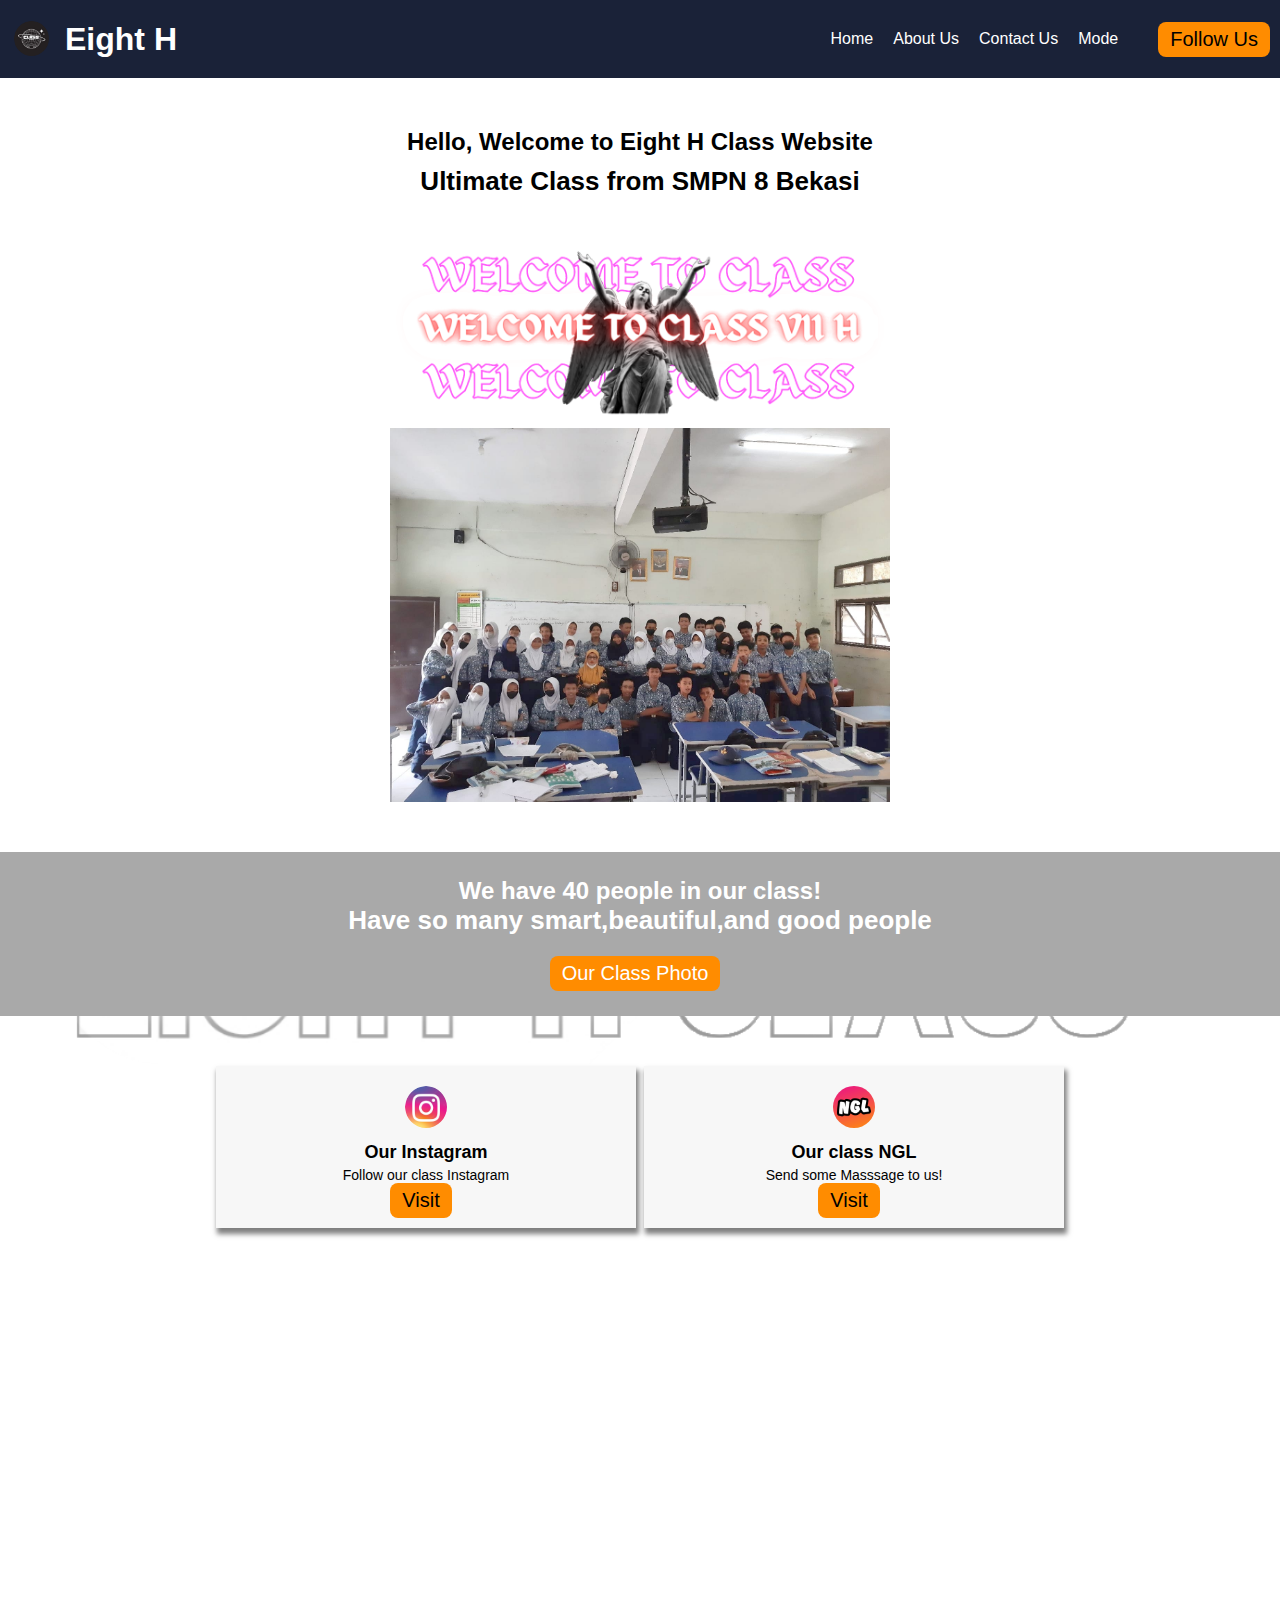
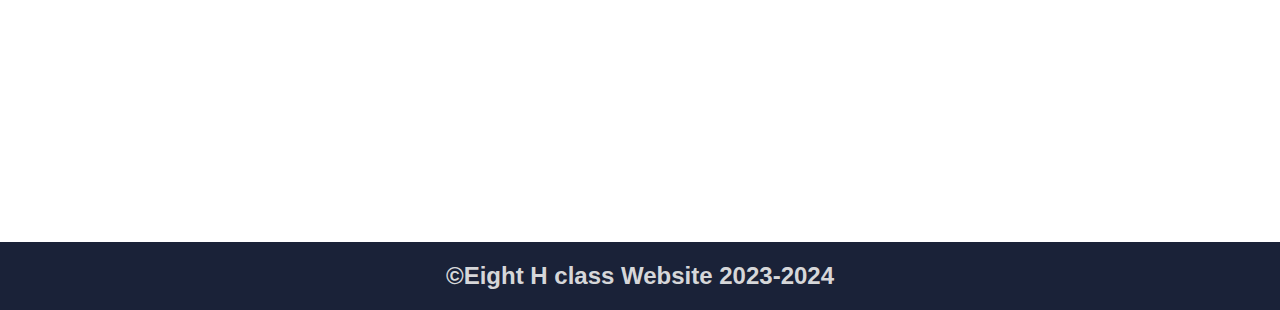
<file: index.html>
<!DOCTYPE html>
<html lang="en">

<head>
    <meta charset="UTF-8">
    <meta name="viewport" content="width=device-width, initial-scale=1.0">
    <link rel="stylesheet" href="style.css">
    <link href="assets/img/logo.png" rel="icon">
    <title>Eight H Class Website</title>
</head>

<body>
    <!-- navbar -->
    <div class="navbar-container">
        <div class="logo">
            <img src="assets/img/logo.png" alt="logo" class="logo-img">
            <h1 class="logo-title">Eight H</h1>
        </div>
        <nav class="nav-bar">
            <ul class="nav-ul">
                <li class="nav-li"><a href="#" class="nav-a" id="home">Home</a></li>
                <li class="nav-li"><a href="#about" class="nav-a">About Us</a></li>
                <li class="nav-li"><a href="#contact" class="nav-a">Contact Us</a></li>
                <li class="nav-li"><a onclick="darkMode()" id="mode" class="nav-a">Mode</a></li>
            </ul>
        </nav>
        <button class="btn-cta" onclick="redirInstagram()">Follow Us</button>
    </div>
    <!-- navbar done -->

    <!-- content -->
    <div class="content-container">
        <div class="intro">
            <p class="title">Hello, Welcome to Eight H Class Website</p>
            <p class="description">Ultimate Class from SMPN 8 Bekasi</p>
            <p id="info"></p>
            <img src="assets/img/b.png" class="intro-img">
            <img src="assets/img/2.jpg" class="intro-img">
        </div>
    </div>
    <div class="parallax" id="parallax">
        <div class="About" id="about">
            <p class="title">We have 40 people in our class!</p>
            <p class="description">Have so many smart,beautiful,and good people</p>
            <div class="margin-t10">
                <button class="btn-cta"><a href="about.html" class="nav-a"
                        onclick="alert('Anda akan diarahkan ke galeri foto kami, apakah anda siap?')">Our Class
                        Photo</a></button>
            </div>
        </div>
        <div class="content-container">
            <div class="card" id="contact">
                <div class="card-item">
                    <img src="assets/img/Ig-logo.png" class="card-img">
                    <p class="card-title">Our Instagram</p>
                    <p class="card-description">Follow our class Instagram</p>
                    <button class="btn-cta" onclick="redirInstagram()">Visit</button>
                </div>
                <div class="card-item">
                    <img src="assets/img/ngl logo.png" class="card-img">
                    <p class="card-title">Our class NGL</p>
                    <p class="card-description">Send some Masssage to us!</p>
                    <button class="btn-cta" onclick="redirNgl()">Visit</button>
                </div>
            </div>
        </div>
    </div>

    <footer>
        <p class="title">&copy;Eight H class Website 2023-2024</p>
    </footer>

    <!-- js -->
    <script>
        function redirInstagram() {
            window.location.href = "https://instagram.com/wiseexplorers_8h?igshid=MzRlODBiNWFlZA=="
        }

        function redirNgl() {
            window.location.href = "https://ngl.link/wiseexplorers_8h"
        }

        //dark mode 
        let body = document.body;
        let mode = document.getElementById("mode");

        function darkMode() {
            // render function
            body.classList.toggle("dark");
        }
    </script>
</body>

</html>
</file>
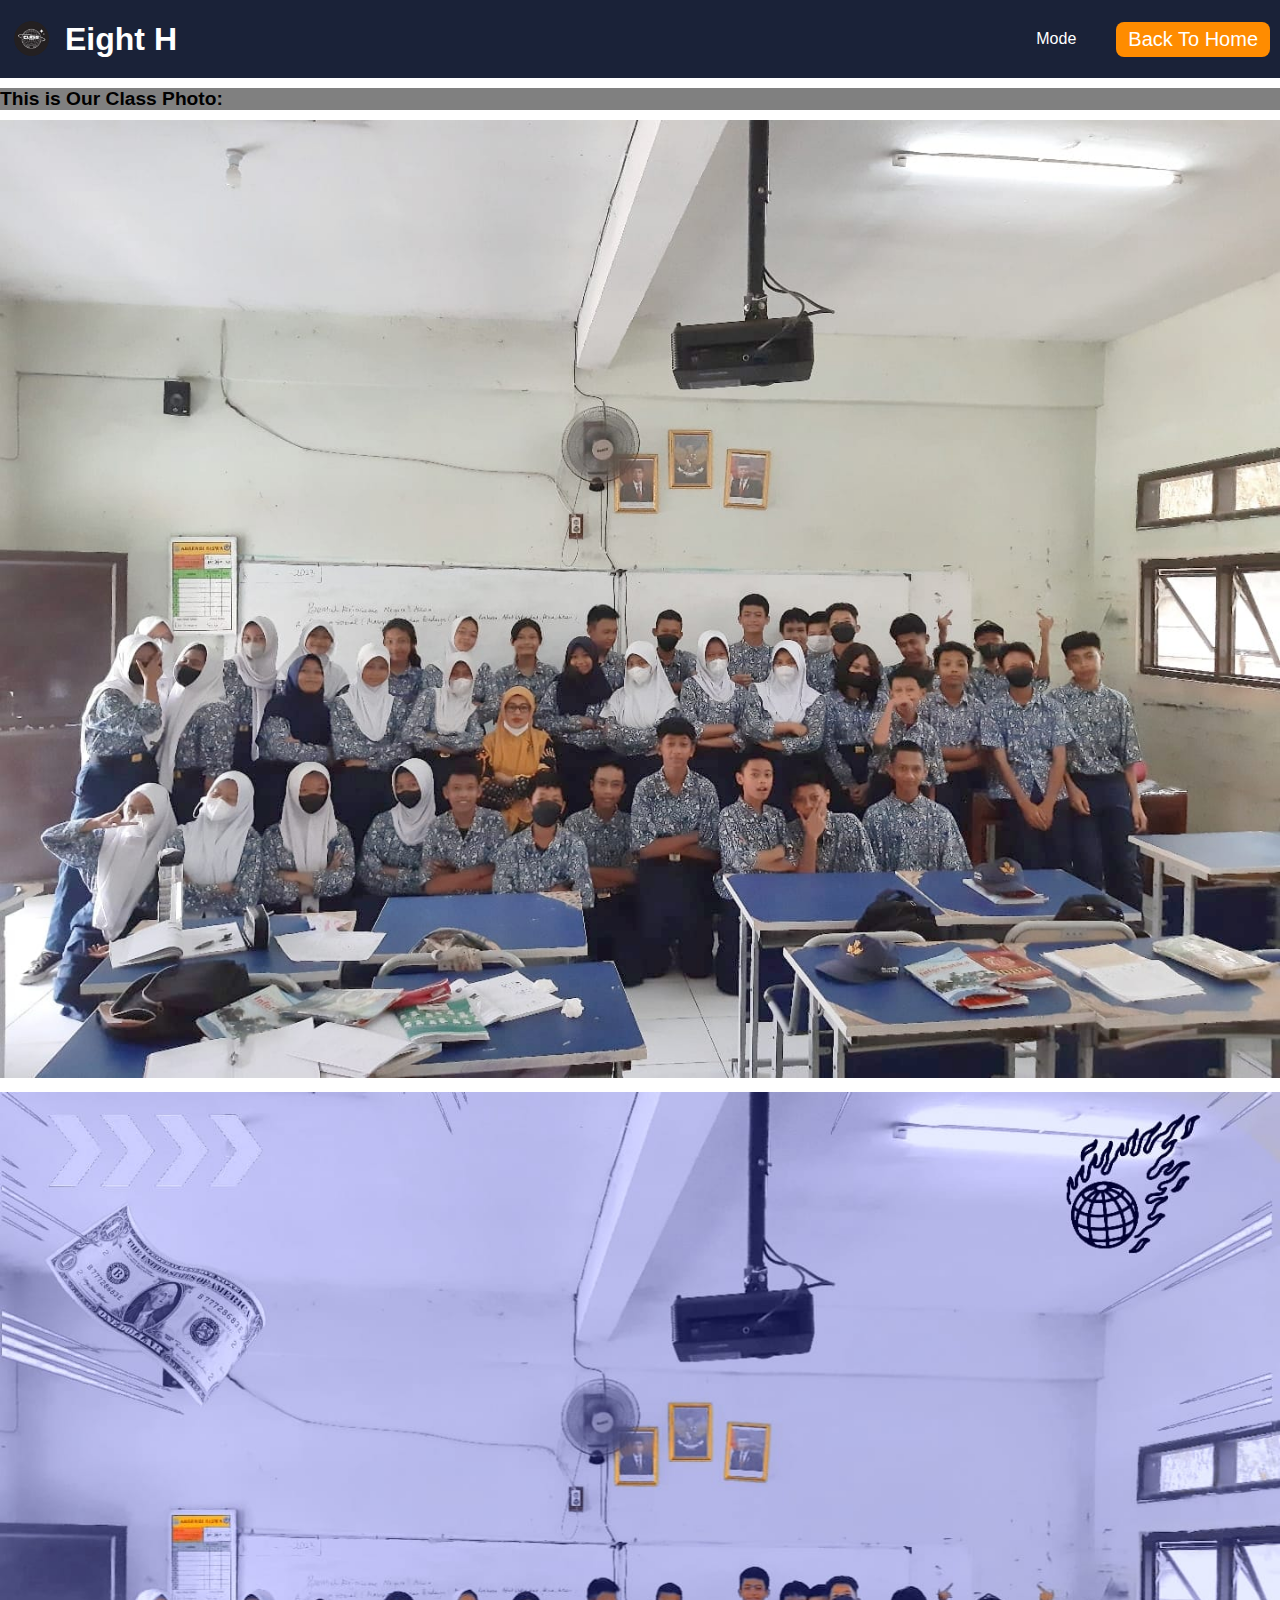
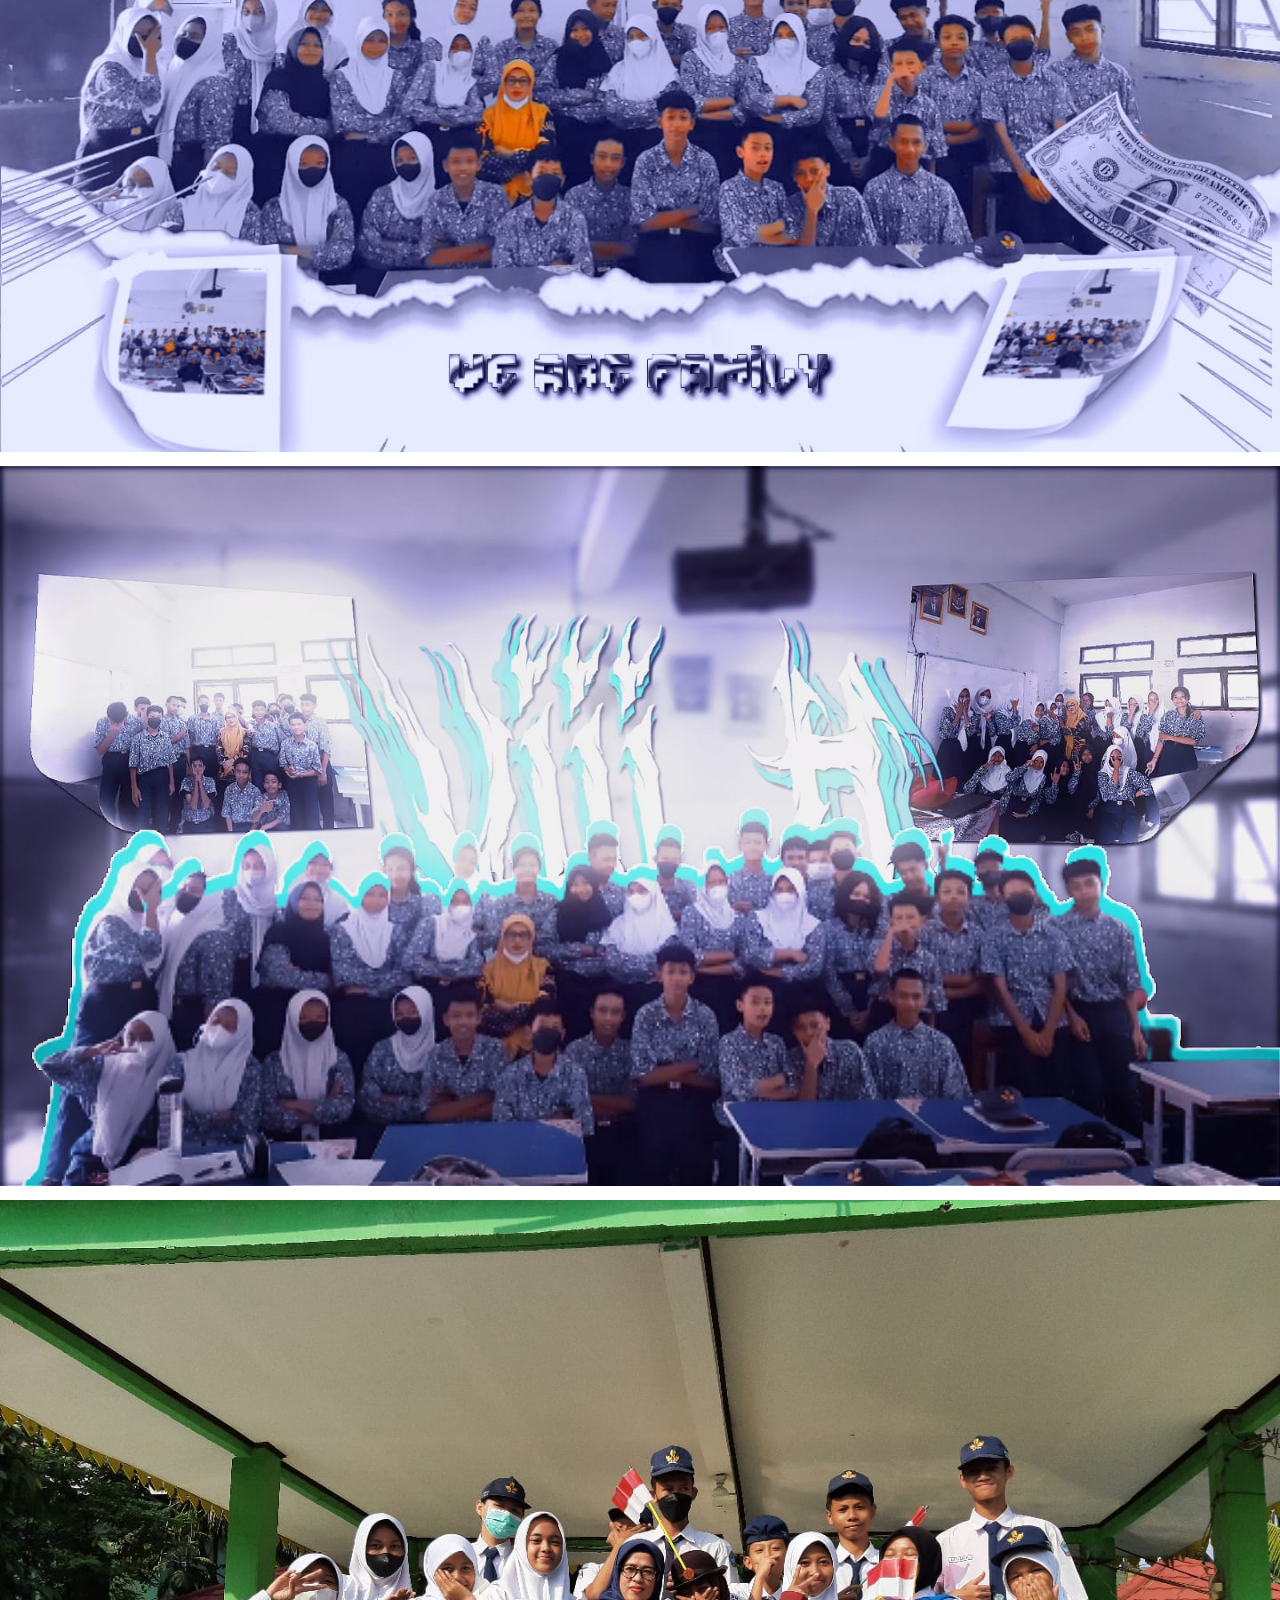
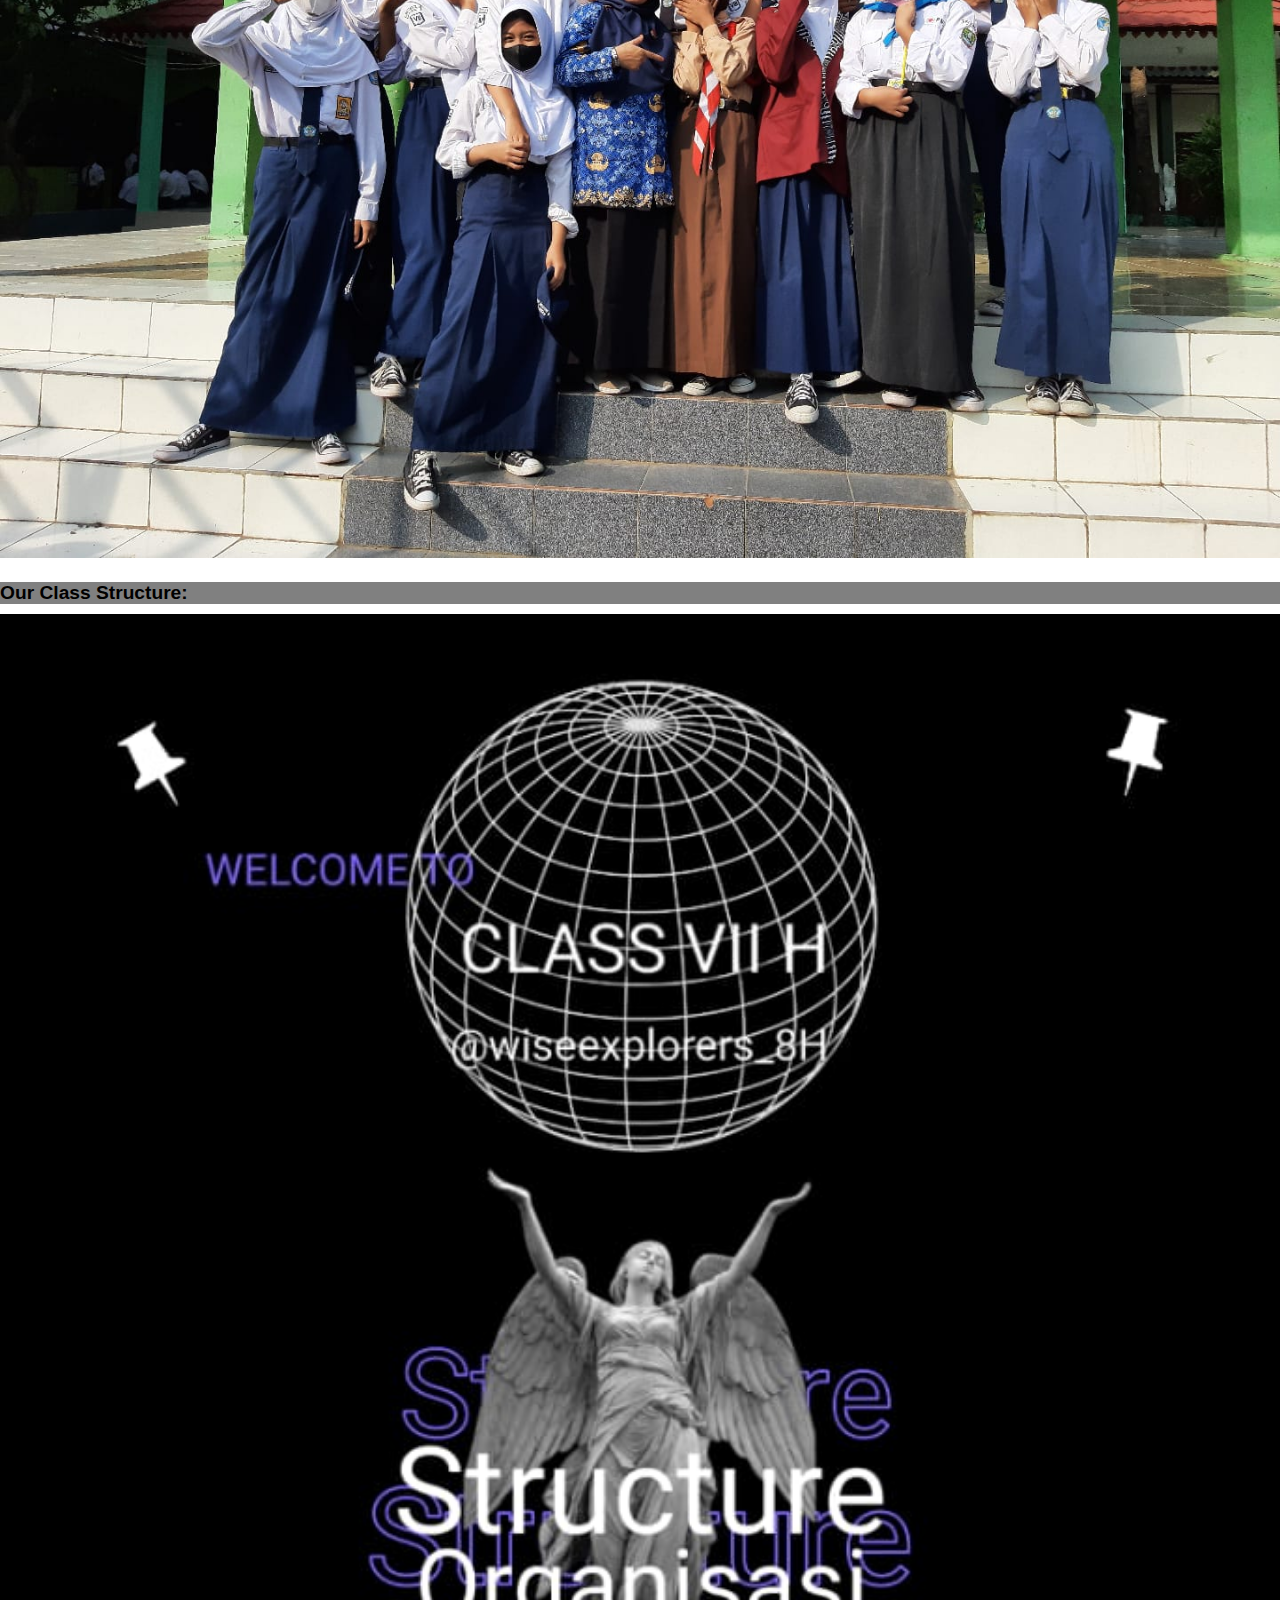
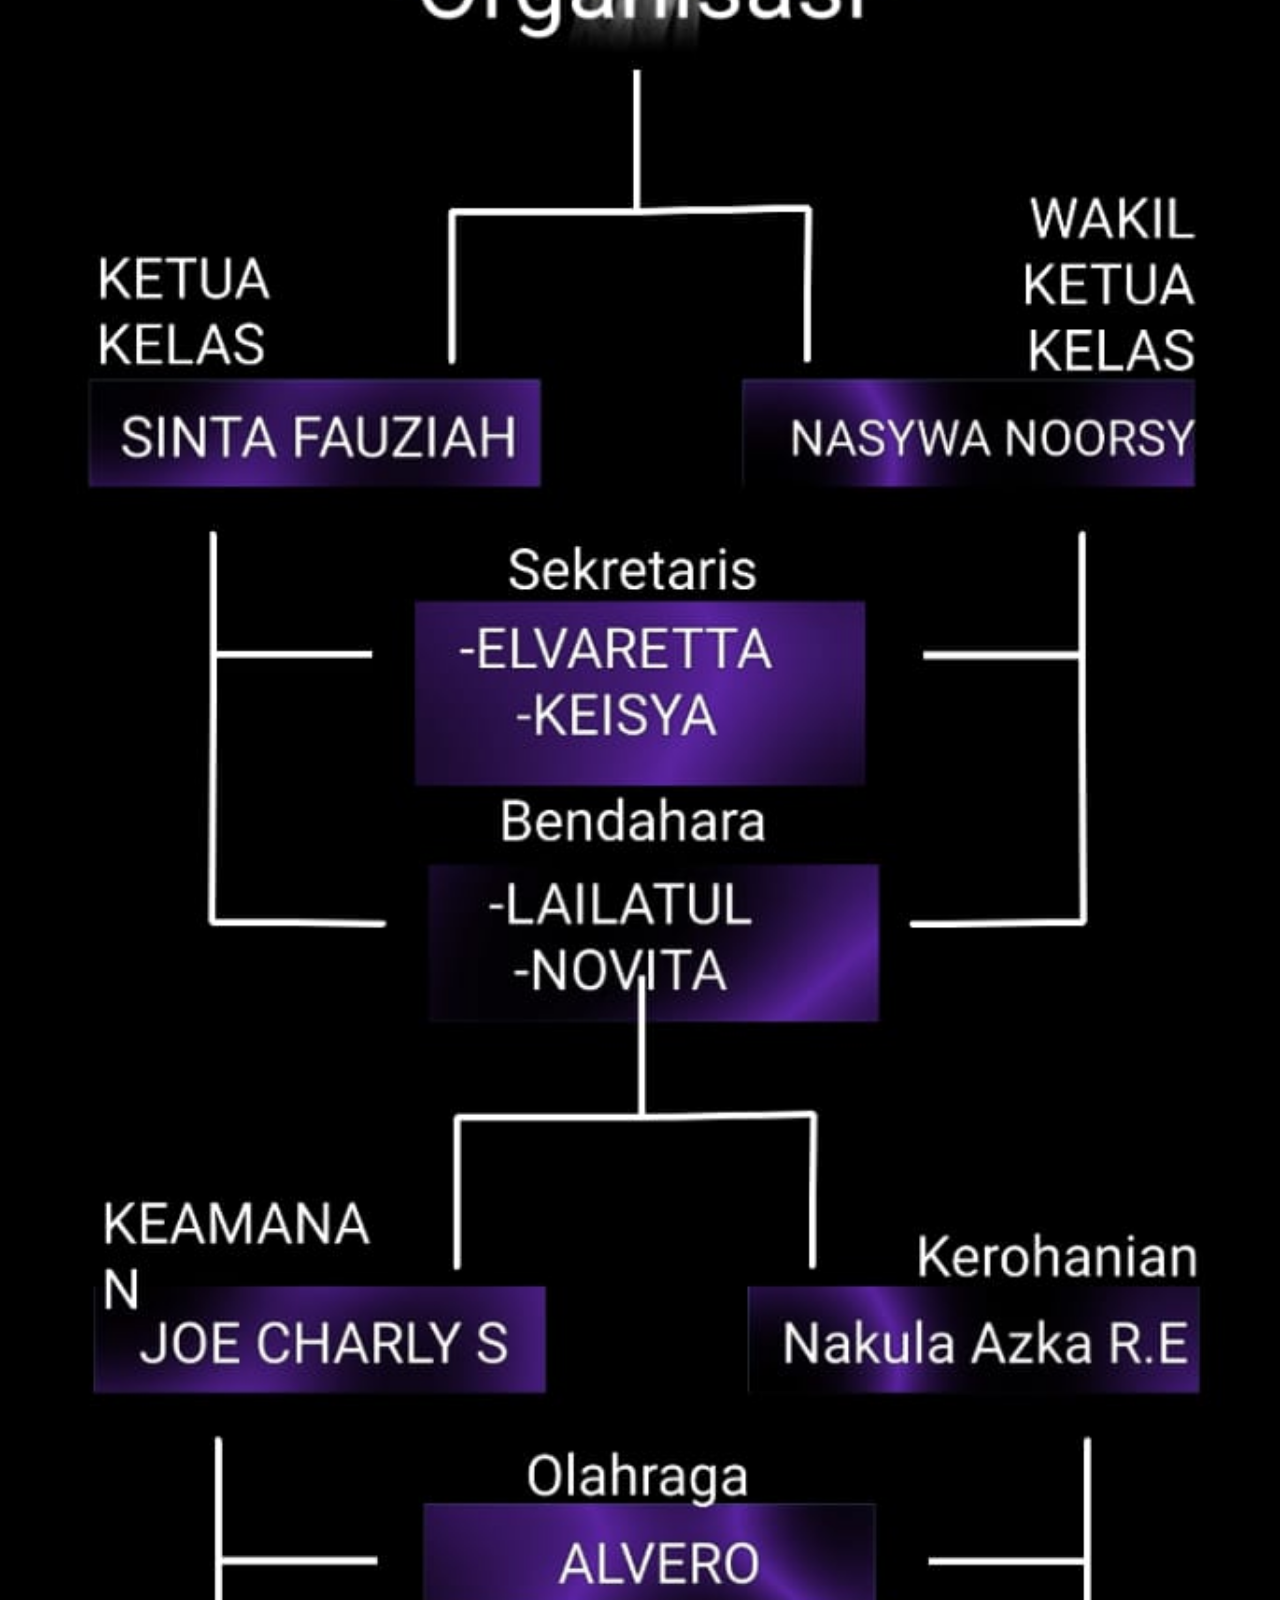
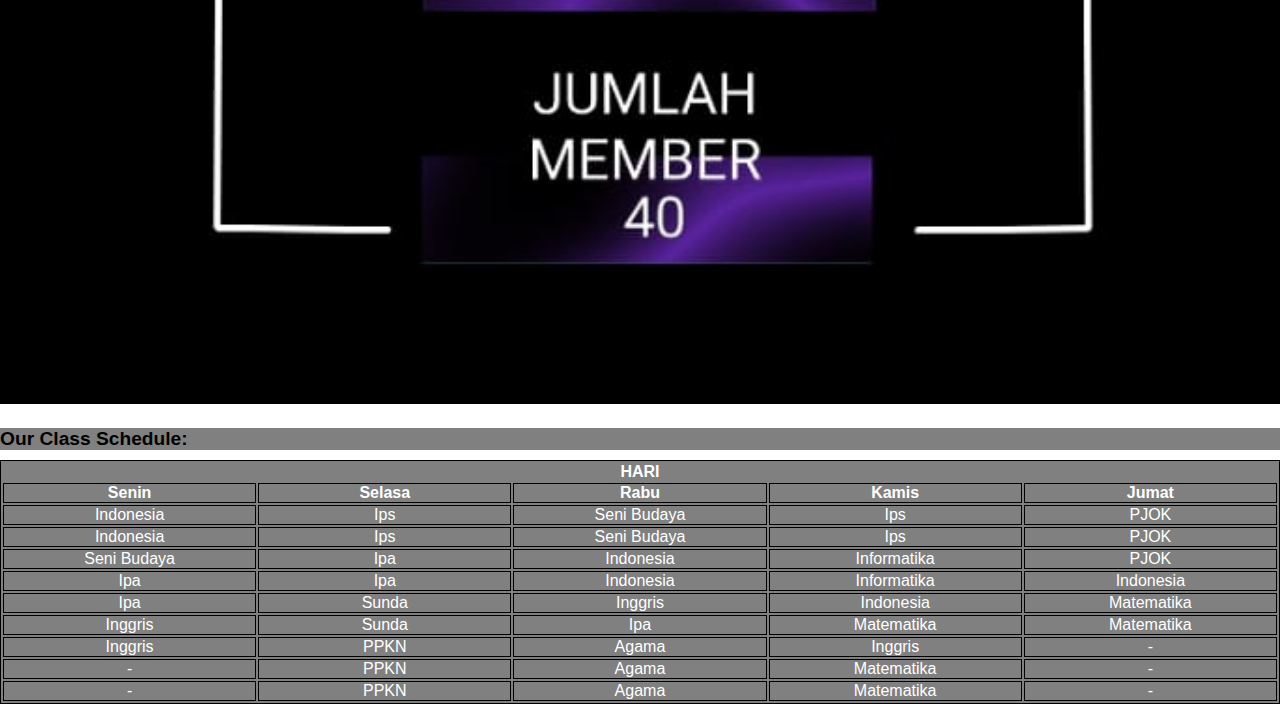
<file: about.html>
<!DOCTYPE html>
<html lang="en">
<head>
    <meta charset="UTF-8">
    <meta name="viewport" content="width=device-width, initial-scale=1.0">
    <link rel="stylesheet" href="style.css">
    <link rel="icon" href="assets/img/logo.png">
    <title>About Us</title>
</head>
<body>
    <!-- navbar -->
        <div class="navbar-container">
        <div class="logo">
            <img src="assets/img/logo.png" alt="logo" class="logo-img">
            <h1 class="logo-title">Eight H</h1>
        </div>
            <nav class="nav-bar">
                <ul class="nav-ul">
                    <li class="nav-li"><a onclick="darkMode()" id="mode" class="nav-a">Mode</a></li>
                </ul>
            </nav>
        <button class="btn-cta"><a href="index.html" class="nav-a">Back To Home</a></button>
        </div>
        <!-- navbar done -->
        
        <!-- content -->
        <div class="parallax">
            <div class="photo-container">
            <p class="ftext">This is Our Class Photo:</p>
            <img src="assets/img/2.jpg" class="cimg"><br>
            <img src="assets/img/3.jpg" class="cimg"><br>
            <img src="assets/img/4.jpg" class="cimg"><br>
            <img src="assets/img/6.jpg" class="cimg"><br>
        
            <p class="ftext">Our Class Structure:</p>
            <img src="assets/img/5.jpg" class="cimg"><br>
            
            <p class="ftext">Our Class Schedule:</p>
            <table class="table">
                <tr>
                    <th class="th"></th>
                    <th class="th"></th>
                    <th class="th">HARI</th>
                    <th class="th"></th>
                    <th class="th"></th>
                </tr>
                <tr>
                    <th class="tablehead">Senin</th>
                    <th class="tablehead">Selasa</th>
                    <th class="tablehead">Rabu</th>
                    <th class="tablehead">Kamis</th>
                    <th class="tablehead">Jumat</th>
                </tr>
                <tr>
                    <td class="ftd">Indonesia</td>
                    <td class="ftd">Ips</td>
                    <td class="ftd">Seni Budaya</td>
                    <td class="ftd">Ips</td>
                    <td class="ftd">PJOK</td>
                </tr>
                <tr>
                    <td class="ftd">Indonesia</td>
                    <td class="ftd">Ips</td>
                    <td class="ftd">Seni Budaya</td>
                    <td class="ftd">Ips</td>
                    <td class="ftd">PJOK</td>
                </tr>
                <tr>
                    <td class="ftd">Seni Budaya</td>
                    <td class="ftd">Ipa</td>
                    <td class="ftd">Indonesia</td>
                    <td class="ftd">Informatika</td>
                    <td class="ftd">PJOK</td>
                </tr>
                <tr>
                    <td class="ftd">Ipa</td>
                    <td class="ftd">Ipa</td>
                    <td class="ftd">Indonesia</td>
                    <td class="ftd">Informatika</td>
                    <td class="ftd">Indonesia</td>
                </tr>
                <tr>
                    <td class="ftd">Ipa</td>
                    <td class="ftd">Sunda</td>
                    <td class="ftd">Inggris</td>
                    <td class="ftd">Indonesia</td>
                    <td class="ftd">Matematika</td>
                </tr>
                <tr>
                    <td class="ftd">Inggris</td>
                    <td class="ftd">Sunda</td>
                    <td class="ftd">Ipa</td>
                    <td class="ftd">Matematika</td>
                    <td class="ftd">Matematika</td>
                </tr>
                <tr>
                    <td class="ftd">Inggris</td>
                    <td class="ftd">PPKN</td>
                    <td class="ftd">Agama</td>
                    <td class="ftd">Inggris</td>
                    <td class="ftd">-</td>
                </tr>
                <tr>
                    <td class="ftd">-</td>
                    <td class="ftd">PPKN</td>
                    <td class="ftd">Agama</td>
                    <td class="ftd">Matematika</td>
                    <td class="ftd">-</td>
                </tr>
                <tr>
                    <td class="ftd">-</td>
                    <td class="ftd">PPKN</td>
                    <td class="ftd">Agama</td>
                    <td class="ftd">Matematika</td>
                    <td class="ftd">-</td>
                </tr>
            </table>
            </div>
        </div>
    <!-- content done -->

    <!-- js -->
    <script>
        let body = document.body;

        function darkMode() {
            // render function
            body.classList.toggle("dark");
        }
    </script>
</body>
</html>
</file>
<file: style.css>
*,
html,
body {
    padding: 0;
    margin: 0;
    box-sizing: border-box;
    font-family: Arial, Helvetica, sans-serif;
    scroll-behavior: smooth;
}

.dark {
    background-image: url(assets/img/background.jpg);
    background-repeat: no-repeat;
    background-attachment: fixed;
    background-size: cover;
    color: white;
}

.navbar-container {
    background-color: #1a2238;
    color: white;
    display: flex;
    justify-content: center;
    align-items: center;
    flex-wrap: wrap;
    gap: 10px;
}

.logo {
    margin-right: auto;
    display: flex;
    gap: 6px;
    padding: 4px;
}

.logo-img {
    width: 35px;
    height: 35px;
    border-radius: 50%;
    margin-left: 10px;
}

.logo-title {
    margin-left: 10px;
    cursor: pointer;
    transition: all .3s ease 0s;
}

.logo:hover {
    color: darkorange;
    transform: rotate(3deg);
}

.btn-cta {
    margin-right: 10px;
    border: none;
    font-size: 20px;
    padding: 6px 12px;
    background-color: darkorange;
    border-radius: 8px;
    cursor: pointer;
}

.nav-bar .nav-ul {
    display: flex;
    padding: 20px;
}

.nav-li {
    list-style-type: none;
    padding: 10px;
}

.nav-li .nav-a {
    transition: all .5s ease 0s;
    display: inline-block;
}

.nav-li .nav-a:hover {
    color: darkorange;
    transform: rotate(2deg);
 }

.nav-a {
    color: white;
    text-decoration: none;
}


.content-container {
    max-width: 1200px;
    margin: 0 auto;
    padding: 50px 0;
}

.intro {
    display: flex;
    flex-direction: column;
    justify-content: center;
    align-items: center;
    gap: 10px;
    text-align: center;
}

.title {
    font-size: 24px;
    font-weight: bold;
}

.description {
    font-size: 26px;
    font-weight: bolder;
    padding-bottom: 10px;
}

.intro-img {
    width: 100%;
    height: auto;
    max-width: 500px;
}

.parallax {
    background-image: url(assets/img/a.png);
    background-attachment: fixed;
    background-position: center;
    background-repeat: no-repeat;
    background-size: cover;
    height: 110vh;
}

.About {
    display: flex;
    justify-content: center;
    align-items: center;
    flex-direction: column;
    text-align: center;
    color: white;
    background-color: darkgray;
    padding: 25px;
}

.margin-t10 {
    margin-top: 10px;
}

.card {
    display: flex;
    flex-wrap: wrap;
    justify-content: center;
    align-items: center;
    gap: 8px;
}

.card-item {
    text-align: center;
    background-color: #f7f7f7;
    color: #000000;
    padding: 10px;
    width: 35%;
    box-shadow: 2px 5px 5px 1px rgba(0, 0, 0, 0.5);
}

.card-title {
    font-size: 18px;
    font-weight: bolder;
}

.card-description {
    font-size: 14px;
    font-weight: lighter;
    margin-top: 4px;
}

.card-img {
    width: 50px;
    height: 50px;
    border-radius: 50%;
    margin: 6px;
    padding: 4px;
}

footer {
    bottom: 0;
    padding: 20px;
    text-align: center;
    background-color: #1a2238;
    color: #eaeaeaea;
}

.cimg {
    margin-bottom: 10px;
    padding: 0;
    width: 100%;
    height: auto;
}

.ftext {
    background-color: gray;
    margin-top: 10px;
    margin-bottom: 10px;
    font-weight: 700;
    font-size: larger;
    align-items: center;
  }

  .table {
    border: 1px Solid #000000;
    background-color:  gray;
    color: white;
    width: 100%;
    text-align: center;
    height: 10vh;
    table-layout: fixed;
  }

  .th {
    align-items: center;
  }

  .tablehead {
    border: 1px solid #000000;
  }
  .ftd {
    border: 1px solid #000000;
    font-size: medium;
    font-style: normal;
    font-display: flex;
  }

@media screen and (max-width: 500px) {
    .navbar-container {
        gap: 5px;
    }

    .logo {
        gap: 1.5px;
        padding: 6px;
    }

    .logo-img {
        margin-left: 8px;
        width: 30px;
        height: 30px;
    }

    .logo-title {
        font-size: 23px;
    }

    .btn-cta {
        font-size: 18.5px;
    }

    .card {
        flex-direction: column;
        gap: 0;
    }

    .card-item {
        width: 100%;
    }

    .content-container {
        width: 100%;
        padding: 0;
    }

    .intro {
        margin-top: 20px;
    }

    .intro-img {
        padding: 0;
        max-width: none;
    }

    .nav-bar {
        position: fixed;
        bottom: 0;
        width: 100%;
        background-color: #1a2238;
        z-index: 9;
    }

    .nav-li {
        font-size: 10px;
    }

    footer {
        margin-bottom: 70px;
        background-color: #070b16;
    }

    .ftd {
        font-size: 12px;
    }
}
</file>
